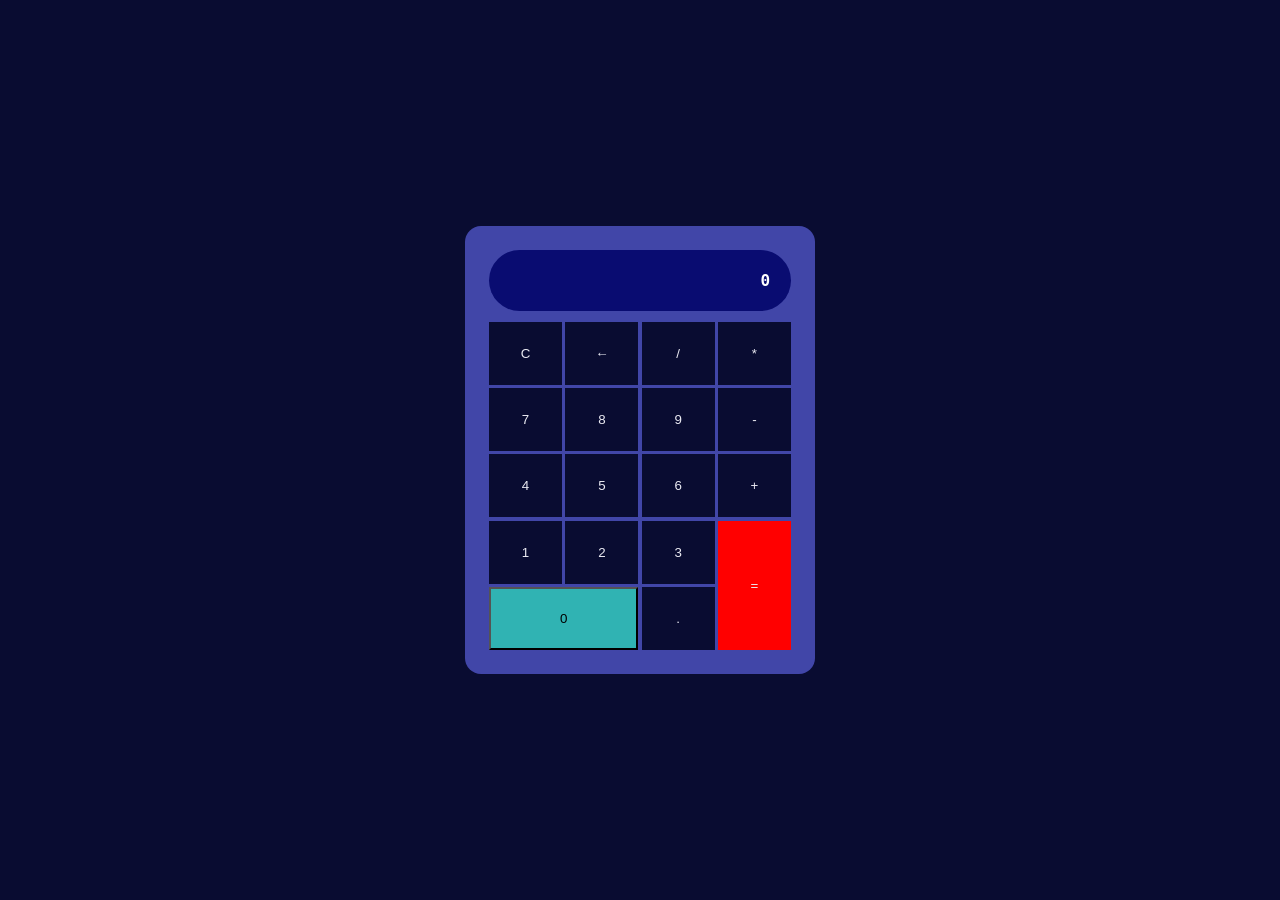
<file: index.html>
<!DOCTYPE html>
<html lang="en">

<head>
    <meta charset="UTF-8">
    <meta name="viewport" content="width=device-width, initial-scale=1.0">
    <link rel="stylesheet" href="style.css">
    <title>Calculadora digital</title>
</head>

<body>
    <div id="calculadora" class="calculadora">
        <div id="pantalla" class="pantalla">0</div>
        <button id="c" class="botones">C</button>
        <button id="borrar" class="botones">←</button>
        <button class="botones">/</button>
        <button class="botones">*</button>
        <button class="botones">7</button>
        <button class="botones">8</button>
        <button class="botones">9</button>
        <button class="botones">-</button>
        <button class="botones">4</button>
        <button class="botones">5</button>
        <button class="botones">6</button>
        <button class="botones">+</button>
        <button class="botones">1</button>
        <button class="botones">2</button>
        <button class="botones">3</button>
        <button id="igual" class="botones">=</button>
        <button id="botoncero" class="cero">0</button>
        <button class="botones">.</button>



    </div>
    <script src="./calculadora.js">Calculadora</script>



</body>

</html>
</file>
<file: style.css>
* {
    margin: 0;
    padding: 0;
    box-sizing: border-box;
    font-family: sans-serif;
}

body {
    min-height: 100vh;
    background-color: #090c31;
    display: grid;
    place-items: center;
}

.calculadora {
    background-color: #4146a8;
    color: white;
    display: grid;
    grid-template-columns: repeat(4, 1fr);
    width: 350px;
    max-width: 100%;
    padding: 1.5rem;
    border-radius: 1rem;
    gap: 0.2rem;
}

.pantalla {
    grid-column: 1/-1;
    background-color: #090c71;
    padding: 1.3rem;
    font-size: 1rem;
    text-align: right;
    border-radius: 5rem;
    margin-bottom: 0.5rem;
    font-family: monospace;
    font-weight: 600;
    cursor: pointer;

}

.botones {
    background-color: #090c31;
    color: #ebebf3;
    border: 0;
    padding: 1.5rem .5rem;
    display: flex;
    justify-content: center;
    align-items: center;
}
.botones:hover{
    background-color: #46c2e1;
}
#cero{
    grid-column: span 2;

}
#botoncero {
    grid-column: span 2;
    background-color: rgb(48, 179, 179);
}
#botoncero:hover {
    background-color: beige;
}

#igual {
    grid-row: 2 span;
    background-color: red;
}
#igual:hover{
    background-color: #41a85b;
}
</file>
